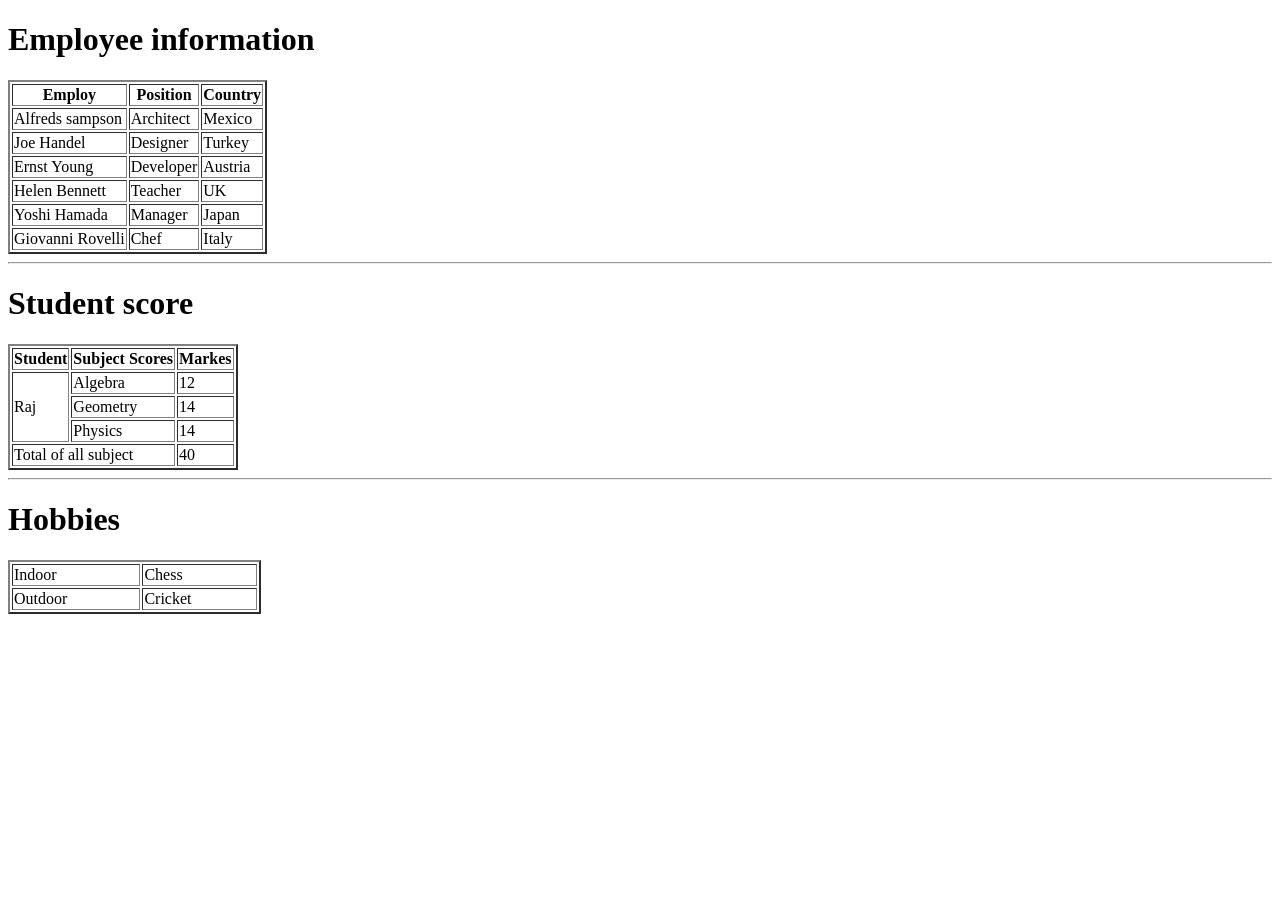
<file: problem1.html>
<!-- ### Problem 1:-
Build three tables with information as shown in below screenshot using only HTML tags...
 -->

<!DOCTYPE html>
<html lang="en">
<head>
    <meta charset="UTF-8">
    <meta http-equiv="X-UA-Compatible" content="IE=edge">
    <meta name="viewport" content="width=device-width, initial-scale=1.0">
    <title>Problem1</title>
</head>
<body>
    <h1>Employee information</h1>
    <table border="2">
        <tr>
            <th>Employ</th>
            <th>Position</th>
            <th>Country</th>
        </tr>
        <tr>
            <td>Alfreds sampson</td>
            <td>Architect</td>
            <td>Mexico</td>
        </tr>
        <tr>
            <td>Joe Handel</td>
            <td>Designer</td>
            <td>Turkey</td>
        </tr>
        <tr>
            <td>Ernst Young</td>
            <td>Developer</td>
            <td>Austria</td>
        </tr>
        <tr>
            <td>Helen Bennett</td>
            <td>Teacher</td>
            <td>UK</td>
        </tr>
        <tr>
            <td>Yoshi Hamada</td>
            <td>Manager</td>
            <td>Japan</td>
        </tr>
        <tr>
            <td>Giovanni Rovelli</td>
            <td>Chef</td>
            <td>Italy</td>
        </tr>
    </table>
    <hr>

    <h1>Student score</h1>
    <table border="2">
        <tr>
            <th>Student</th>
            <th>Subject Scores</th>
            <th>Markes</th>
        </tr>
        <tr>
            <td rowspan="3">Raj</td>
            <td>Algebra</td>
            <td>12</td>
        </tr>
        <tr>
            <td>Geometry</td>
            <td>14</td>
        </tr>
        <tr>
            <td>Physics</td>
            <td>14</td>
        </tr>
        <tr>
            <td colspan="2">Total of all subject</td>
            <td>40</td>
        </tr>
    </table>
    <hr>

    <h1>Hobbies</h1>
    <table border="2" width="20%" height="20%">
        <tr>
            <td>Indoor</td>
            <td>Chess</td>
        </tr>
        <tr>
            <td>Outdoor</td>
            <td>Cricket</td>
        </tr>
    </table>
</body>
</html>
</file>
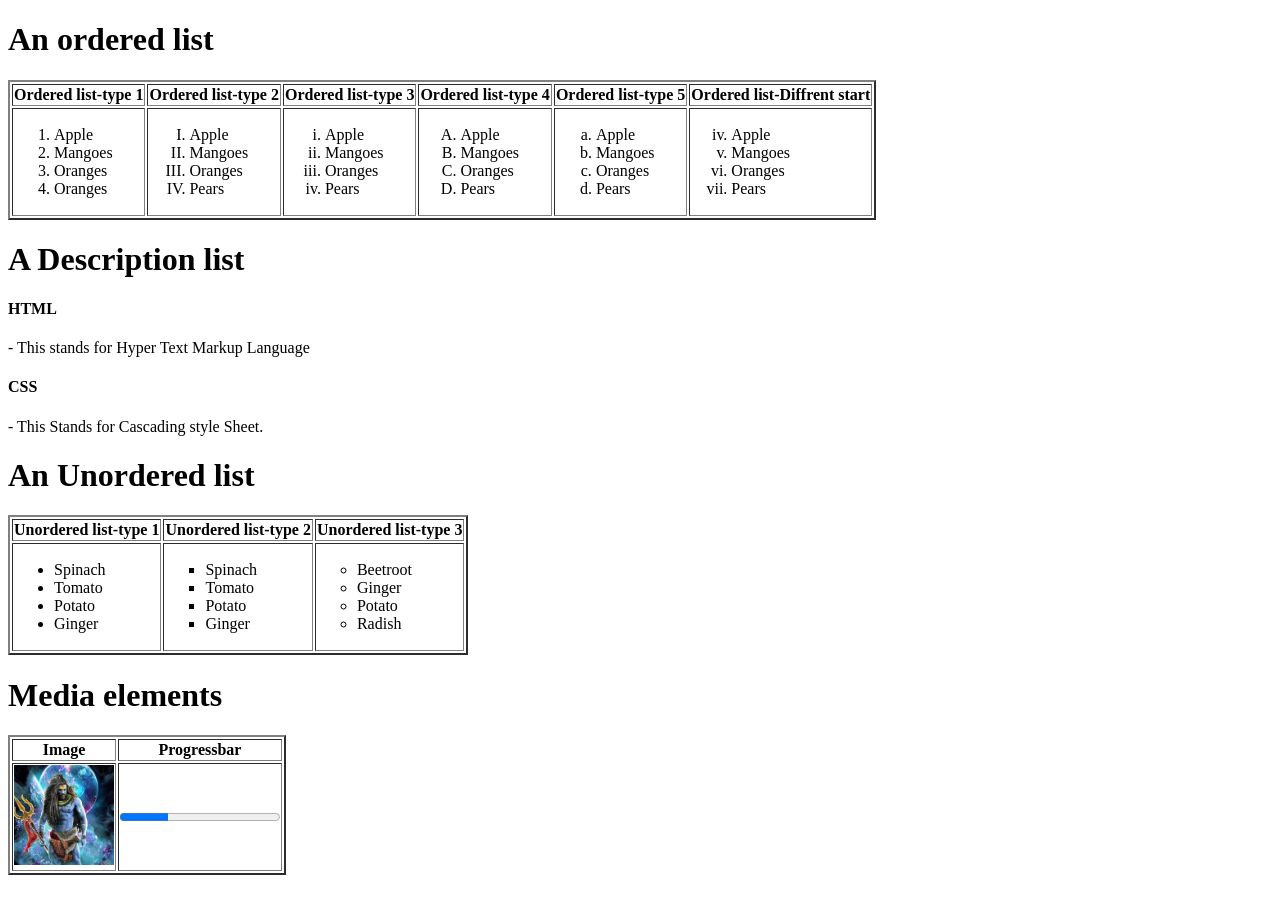
<file: problem2.html>
<!-- ### Problem 2:-
Build a various elements shown below using tables and other HTML tags without using CSS.
 -->


 <!DOCTYPE html>
<html lang="en">
<head>
    <meta charset="UTF-8">
    <meta http-equiv="X-UA-Compatible" content="IE=edge">
    <meta name="viewport" content="width=device-width, initial-scale=1.0">
    <title>Problem 2</title>
</head>
<body>
    <h1>An ordered list</h1>

    <table border="2">
        <tr>
            <th>Ordered list-type 1</th>
            <th>Ordered list-type 2</th>
            <th>Ordered list-type 3</th>
            <th>Ordered list-type 4</th>
            <th>Ordered list-type 5</th>
            <th>Ordered list-Diffrent start</th>
        </tr>
        <tr>
            <td><ol>
                <li>Apple</li>
                <li>Mangoes</li>
                <li>Oranges</li>
                <li>Oranges</li>
            </ol></td>

            <td><ol type="I">
                <li>Apple</li>
                <li>Mangoes</li>
                <li>Oranges</li>
                <li>Pears</li>
            </ol></td>

            <td><ol type="i">
                <li>Apple</li>
                <li>Mangoes</li>
                <li>Oranges</li>
                <li>Pears</li>
            </ol></td>

            <td><ol type="A">
                <li>Apple</li>
                <li>Mangoes</li>
                <li>Oranges</li>
                <li>Pears</li>
            </ol></td>

            <td><ol type="a">
                <li>Apple</li>
                <li>Mangoes</li>
                <li>Oranges</li>
                <li>Pears</li>
            </ol></td>

            <td><ol type="i" start="4">
                <li>Apple</li>
                <li>Mangoes</li>
                <li>Oranges</li>
                <li>Pears</li>
            </ol></td>
        </tr>
    </table>

    <h1>A Description list</h1>
    <h4>HTML</h4>
    <p>     - This stands for Hyper Text Markup Language</p>
    <h4>CSS</h4>
    <p>- This Stands for Cascading style Sheet.</p>

    <h1>An Unordered list</h1>
    <table border="2">
        <tr>
            <th>Unordered list-type 1</th>
            <th>Unordered list-type 2</th>
            <th>Unordered list-type 3</th>
        </tr>
        <tr>
            <td><ul>
                <li>Spinach</li>
                <li>Tomato</li>
                <li>Potato</li>
                <li>Ginger</li>
            </ul></td>

            <td><ul type="square">
                <li>Spinach</li>
                <li>Tomato</li>
                <li>Potato</li>
                <li>Ginger</li>
            </ul></td>

            <td><ul  type="circle">
                <li>Beetroot</li>
                <li>Ginger</li>
                <li>Potato</li>
                <li>Radish</li>
            </ul></td>
        </tr>
    </table>

    <h1>Media elements</h1>
    <table border="2">
        <tr>
            <th>Image</th>
            <th>Progressbar</th>
        </tr>
        <tr>
            <td>
                <img src="image\mahakal.jpg" height="100px" width="100px">
            </td>

            <td><progress value="30" max="100"></progress></td>
        </tr>
    </table>
</body>
</html>
</file>
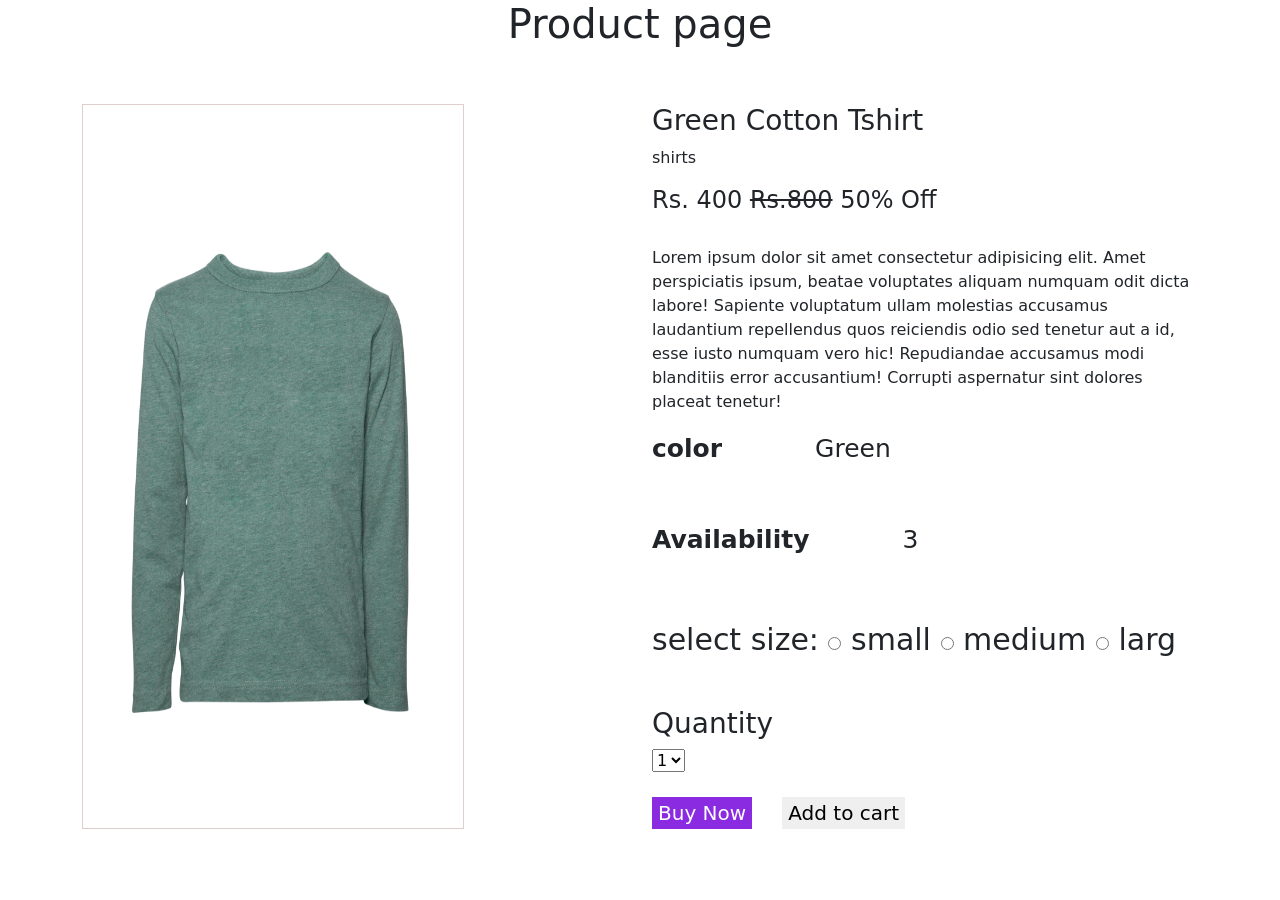
<file: problem3.html>
<!-- ### Problem 3:-
Build a product listing page as shown in below screenshot
 -->


<!doctype html>
<html lang="en">
  <head>
    <!-- Required meta tags -->
    <meta charset="utf-8">
    <meta name="viewport" content="width=device-width, initial-scale=1">

    <!-- Bootstrap CSS -->
    <link href="https://cdn.jsdelivr.net/npm/bootstrap@5.0.2/dist/css/bootstrap.min.css" rel="stylesheet" integrity="sha384-EVSTQN3/azprG1Anm3QDgpJLIm9Nao0Yz1ztcQTwFspd3yD65VohhpuuCOmLASjC" crossorigin="anonymous">

    <title>problem 3</title>
    <link rel="stylesheet" href="style.css">
  </head>
  <body>
    <h1>Product page</h1><br><br>

    <!-- Optional JavaScript; choose one of the two! -->

    <!-- Option 1: Bootstrap Bundle with Popper -->
    <script src="https://cdn.jsdelivr.net/npm/bootstrap@5.0.2/dist/js/bootstrap.bundle.min.js" integrity="sha384-MrcW6ZMFYlzcLA8Nl+NtUVF0sA7MsXsP1UyJoMp4YLEuNSfAP+JcXn/tWtIaxVXM" crossorigin="anonymous"></script>

    <!-- Option 2: Separate Popper and Bootstrap JS -->
    <!--
    <script src="https://cdn.jsdelivr.net/npm/@popperjs/core@2.9.2/dist/umd/popper.min.js" integrity="sha384-IQsoLXl5PILFhosVNubq5LC7Qb9DXgDA9i+tQ8Zj3iwWAwPtgFTxbJ8NT4GN1R8p" crossorigin="anonymous"></script>
    <script src="https://cdn.jsdelivr.net/npm/bootstrap@5.0.2/dist/js/bootstrap.min.js" integrity="sha384-cVKIPhGWiC2Al4u+LWgxfKTRIcfu0JTxR+EQDz/bgldoEyl4H0zUF0QKbrJ0EcQF" crossorigin="anonymous"></script>
    -->

    <div class="container">
        <div class="row">
          <div class="col">
              <img src="image/T-shirt.png" height="100%" width="70%">
            </div>


            <div class="col">
                <h3>Green Cotton Tshirt</h3>
                <p>shirts</p>
                <h4>Rs. 400 <s>Rs.800</s>  50% Off</h4> <br>
                <p>Lorem ipsum dolor sit amet consectetur adipisicing elit. Amet perspiciatis ipsum, beatae voluptates aliquam numquam odit dicta labore! Sapiente voluptatum ullam molestias accusamus laudantium repellendus quos reiciendis odio sed tenetur aut a id, esse iusto numquam vero hic! Repudiandae accusamus modi blanditiis error accusantium! Corrupti aspernatur sint dolores placeat tenetur!</p>
                <div class="colorchoise">
                    <p><b>color</b> Green</p><br>
                    <p><b>Availability</b> 3 </p> <br>
                </div>

                <div class="sizeselect">
                  select size: <input type="radio" name="size" id="size">
                  <label for="size">small</label>
                  <input type="radio" name="size" id="size">
                  <label for="size">medium</label>
                  <input type="radio" name="size" id="size">
                  <label for="size">larg</label><br><br>
                </div>
              
                <h3>Quantity</h3>
                <select>
                    <option>1</option>
                    <option>2</option>
                    <option>3</option>
                    <option>4</option>
                </select><br><br>

                <button class="btn1">Buy Now</button>
                <button class="btn2">Add to cart</button>
    
            </div>

        </div>  
    </div>
  </body>
</html>
</file>
<file: style.css>
h1{
    text-align: center;
}
.colorchoise{
    font-size: 25px;
    word-spacing: 85px;
    padding-bottom: 5px;
}
img{
    position: relative;
    border: 1px solid rgb(222, 206, 206);
}
.para{
    font-size: 25px;
}
.sizeselect{
    font-size: 30px;
}
.btn1{
    background-color: blueviolet;
    color: white;
    border: none;
    margin-right: 25px;
    font-size: 20px;
}
.btn2{
    border: none;
    font-weight: 10px;
    font-size: 20px;
}
</file>
